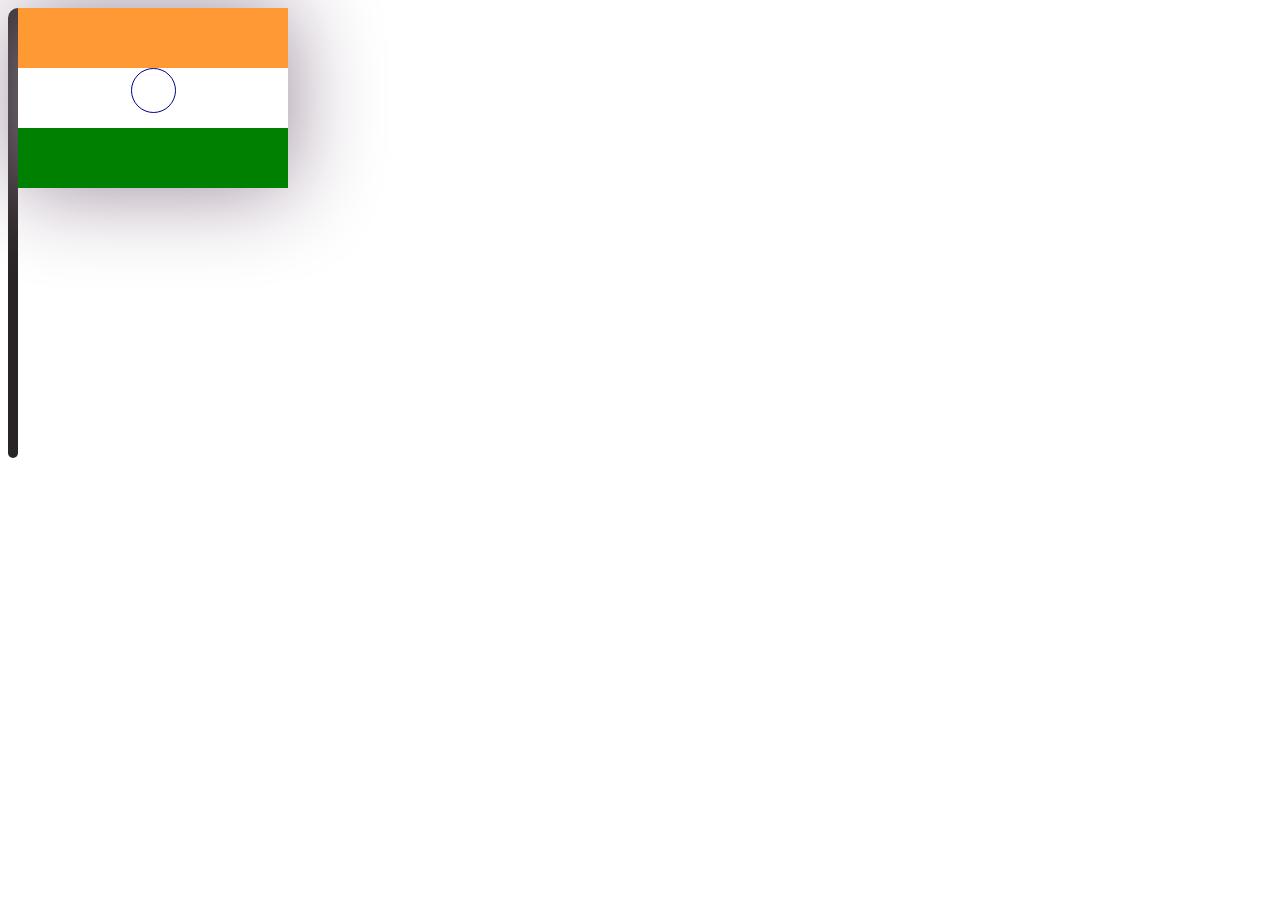
<file: index.html>
<!DOCTYPE html>
<html lang="en">
<head>
    <meta charset="UTF-8">
    <meta http-equiv="X-UA-Compatible" content="IE=edge">
    <meta name="viewport" content="width=device-width, initial-scale=1.0">
    <link rel = "stylesheet" href="style.css">
    <title>Document</title>
</head>
<body>
    <div class = "wrapper">
        <div class = "stick">  </div>
            <div class = "flag">
                <div class = "top"> </div>
                <div class = "middle" >
                    <div class = "wheel" >
                        <span class="line"></span>
                        <span class="line"></span>
                        <span class="line"></span>
                        <span class="line"></span>
                        <span class="line"></span>
                        <span class="line"></span>
                        <span class="line"></span>
                        <span class="line"></span>
                        <span class="line"></span>
                        <span class="line"></span>
                        <span class="line"></span>
                        <span class="line"></span>
                    </div>
                </div>
                <div class = "bottom" > </div>
            </div>
    </div>
</body>
</html>
</file>
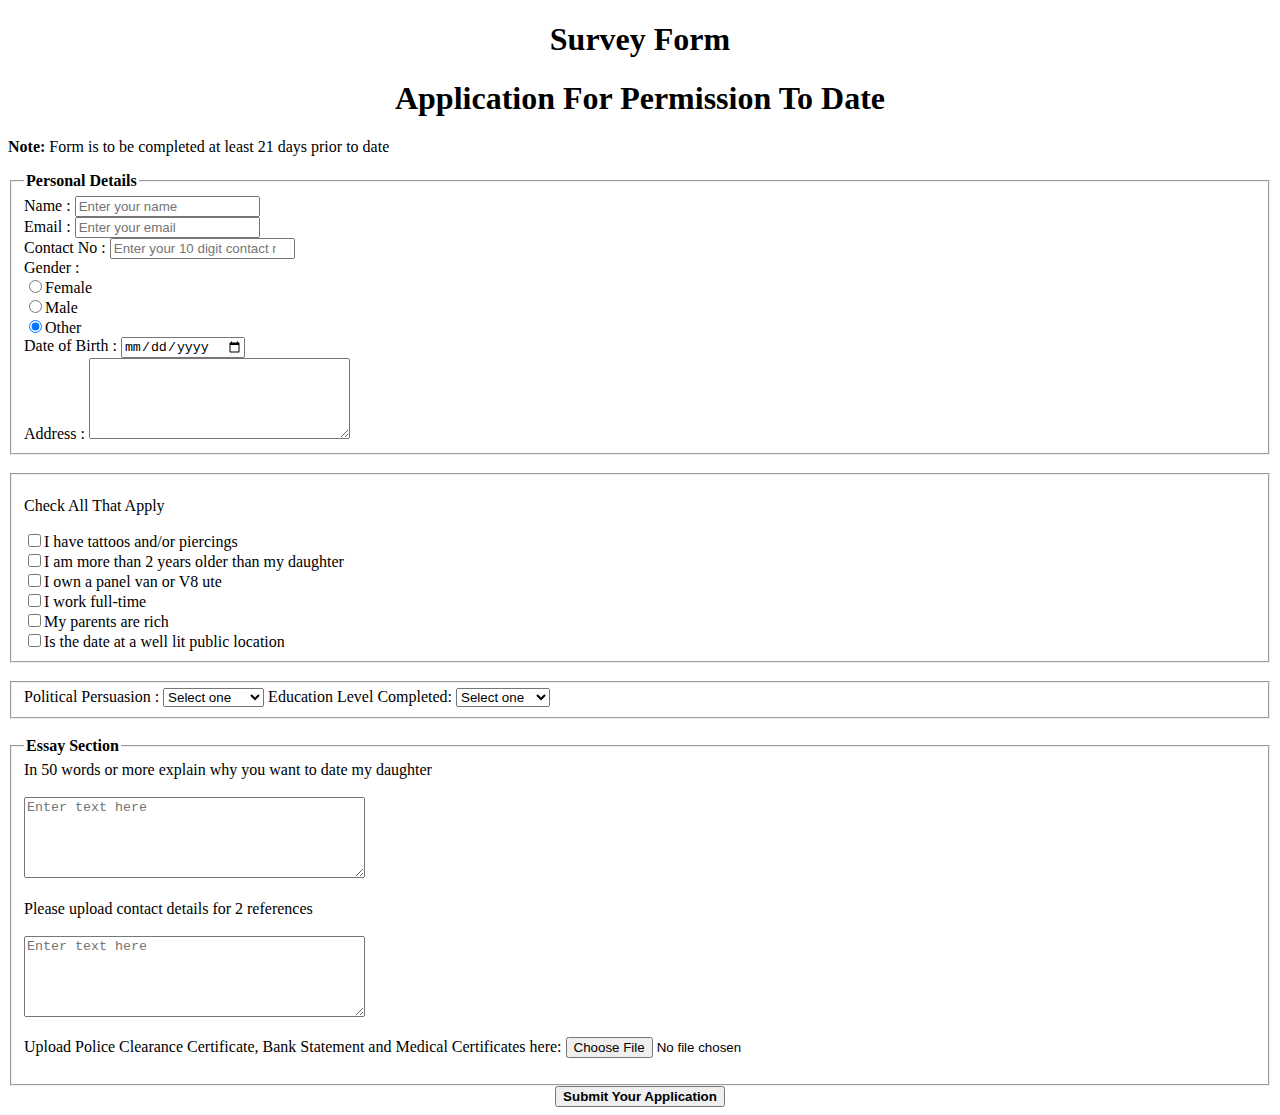
<file: A-survey-form/index.html>
<!DOCTYPE html>
<html lang="en">
  <head>
    <meta charset="UTF-8" />
    <meta http-equiv="X-UA-Compatible" content="IE=edge" />
    <meta name="viewport" content="width=device-width, initial-scale=1.0" />
    <title>A survey form</title>

  </head>
  <body>
    <!-- header section -->
    <header>
      <h1>
        <center>Survey Form</center>
      </h1>
    </header>

    <!-- main section -->
    <main>
      <form class="survey-form">
        <h1 align="center">Application For Permission To Date</h1>
        <p>
          <b>Note:</b> Form is to be completed at least 21 days prior to date
        </p>

        <!-- Personal Details -->
        <fieldset>
          <legend><strong>Personal Details</strong></legend>
          <!-- Name -->

          <div>
            <label id="nameid" for="name">Name : </label>
            <input
              type="text"
              name="name"
              id="name"
              placeholder="Enter your name"
              required
            />
          </div>

          <!-- Email -->
          <div>
            <label id="emailid" for="email">Email : </label>
            <input
              type="email"
              name="email"
              id="email"
              placeholder="Enter your email"
              required
            />
          </div>

          <!-- Contact no -->
          <div>
            <label id="contactid" for="contact">Contact No : </label>
            <input
              type="number"
              name="contact"
              id="contact"
              placeholder="Enter your 10 digit contact no"
              required
            />
          </div>

          <!-- Gender -->
          <div>
            <label for="Gender">Gender : </label> <br />
            <input
              type="radio"
              name="gender"
              value="female"
              checked
            />Female<br />
            <input type="radio" name="gender" value="male" checked />Male<br />
            <input
              type="radio"
              name="gender"
              value="other"
              checked
            />Other<br />
          </div>

          <!-- Date of birth -->
          <div>
            <label id="dobid" for="DOB">Date of Birth : </label>
            <input type="date" id="DOB"> <br>
          </div>
          <!-- Address -->
          <div>

          </div>
            <label for="address">Address : </label>
            <textarea
              name="address"
              id="address"
              placeholder="Enter your address"
              required
              rows="5" cols="30"
            >
            </textarea>
          </div>
        </fieldset>
<br>
        <!-- 2nd field -->
        <fieldset>
          <p>Check All That Apply</p>
          <input type="checkbox" name="tatoo" value="tatoo">I have tattoos and/or piercings<br>
          <input type="checkbox" name="year" value="year">I am more than 2 years older than my daughter<br>
          <input type="checkbox" name="van" value="van">I own a panel van or V8 ute<br>
          <input type="checkbox" name="work" value="fte">I work full-time<br>
          <input type="checkbox" name="parents" value="rich">My parents are rich<br>
          <input type="checkbox" name="date" value="location">Is the date at a well lit public location<br>
        </fieldset>
        <br>

        <!-- 3rd field -->
        <fieldset>
          <!-- Politics -->
          <label for="politics">Political Persuasion : </label>
          <select id="dropdown1">
            <option value="Select">Select one</option>
            <option value="LeftWing">Left Wing</option>
            <option value="RightWing">Right Wing</option>
            <option value="Conservation">Conservation</option>
            <option value="Nazi">Nazi</option>
            </select>

          <!-- Education Level Completed: -->
          <label for="Education">Education Level Completed:</label>
          <select id="dropdown2">
            <option value="Select">Select one</option>
            <option value="University">University</option>
            <option value="College">College</option>
            <option value="HighSchool">High School</option>
            <option value="None">None</option>
          </select>
        </fieldset>

        <br>
        <!-- Essay Section -->
        <fieldset>
          <legend><strong>Essay Section</strong></legend>
            <div>
              <label for="essay">In 50 words or more explain why you want to date my daughter  </label> <br>
              <br>
              <textarea name="essay" id="essay" rows="5" cols="40" placeholder="Enter text here"></textarea>
            </div>
            <br>
            <div>
              <label for="contactDetails" >Please upload contact details for 2 references</label><br><br>
              <textarea name="contactDetails" id="contactDetails" rows="5" cols="40" placeholder="Enter text here"></textarea>
            </div>

            <!-- Attach files -->
            <p>Upload Police Clearance Certificate, Bank Statement and Medical Certificates here: 
              <label for="myfile"></label>
              <input type="file" id="myfile" name="myfile">
          </p>
          </fieldset>

        <!-- Submit button -->
        <div id="submitButton" align="center">
          <button type="submit" value="Submit"><strong>Submit Your Application</strong></button>
        </div>
      </form>
    </main>
  </body>
</html>
</file>
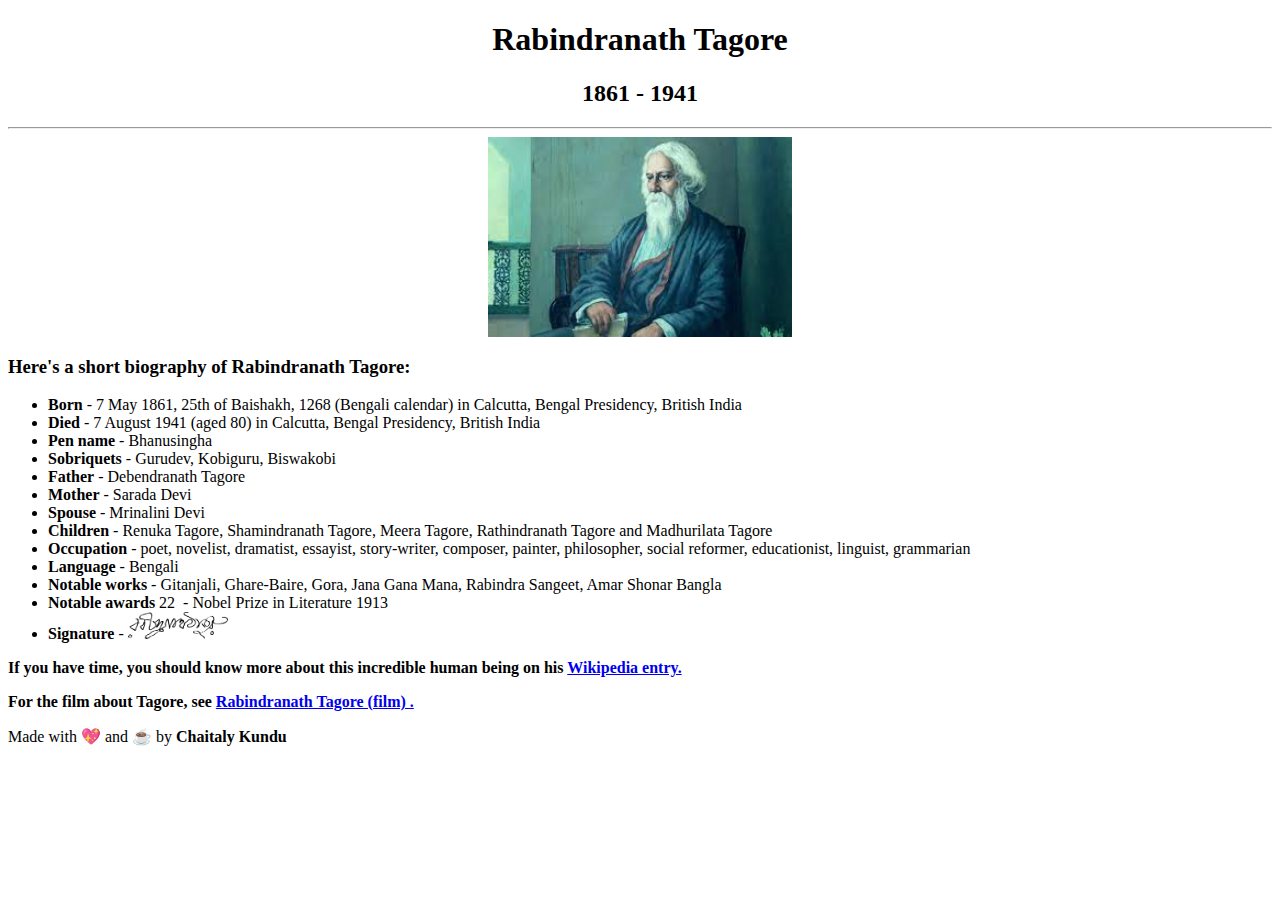
<file: A-tribute-to-Rabindranath-Tagore/index.html>
<!DOCTYPE html>
<html lang="en">
  <head>
    <meta charset="UTF-8" />
    <meta http-equiv="X-UA-Compatible" content="IE=edge" />
    <meta name="viewport" content="width=device-width, initial-scale=1.0" />
    <title>A tribute to Rabindranath Tagore</title>
    <style>
      .im {
        display: block;
        margin-left: auto;
        margin-right: auto;
      }
    </style>
  </head>
  <body>
    <h1 align="center">Rabindranath Tagore</h1>
    <h2 align="center">1861 - 1941</h2>
    <hr />
    <img
      src="image\RabindranathThakur.jpg"
      alt="Rabindranath Tagore"
      height="200px"
      class="im"
    />

    <h3>Here's a short biography of Rabindranath Tagore:</h3>

    <ul>
      <li>
        <strong>Born</strong> - 7 May 1861, 25th of Baishakh, 1268 (Bengali
        calendar) in Calcutta, Bengal Presidency, British India
      </li>
      <li>
        <strong>Died</strong> - 7 August 1941 (aged 80) in Calcutta, Bengal
        Presidency, British India
      </li>
      <li><strong>Pen name</strong> - Bhanusingha</li>
      <li><strong>Sobriquets</strong> - Gurudev, Kobiguru, Biswakobi</li>

      <!-- Family -->
      <li><strong>Father</strong> - Debendranath Tagore</li>
      <li><strong>Mother</strong> - Sarada Devi</li>
      <li><strong>Spouse</strong> - Mrinalini Devi</li>
      <li>
        <strong>Children</strong> - Renuka Tagore, Shamindranath Tagore, Meera
        Tagore, Rathindranath Tagore and Madhurilata Tagore
      </li>

      <!-- Occupation -->
      <li>
        <strong>Occupation</strong> - poet, novelist, dramatist, essayist,
        story-writer, composer, painter, philosopher, social reformer,
        educationist, linguist, grammarian
      </li>

      <li><strong>Language</strong> - Bengali</li>
      <li>
        <strong>Notable works</strong> - Gitanjali, Ghare-Baire, Gora, Jana Gana
        Mana, Rabindra Sangeet, Amar Shonar Bangla
      </li>
      <li>
        <strong>Notable awards</strong> 22&nbsp; - Nobel Prize in Literature
        1913
      </li>
      <li>
        <strong>Signature</strong> -
        <img src="image/Signature.png" alt="Sign" width="100px" />
      </li>
    </ul>

    <p>
      <b>
        If you have time, you should know more about this incredible human being
        on his
        <a href="https://en.wikipedia.org/wiki/Rabindranath_Tagore">
          Wikipedia entry.
        </a>
      </b>
    </p>
    <p>
      <b>
        For the film about Tagore, see
        <a href="https://en.wikipedia.org/wiki/Rabindranath_Tagore_(film)">
          Rabindranath Tagore (film) .
        </a>
      </b>
    </p>
    <p>Made with &#128150; and &#9749; by <b>Chaitaly Kundu</b></p>
  </body>
</html>
</file>
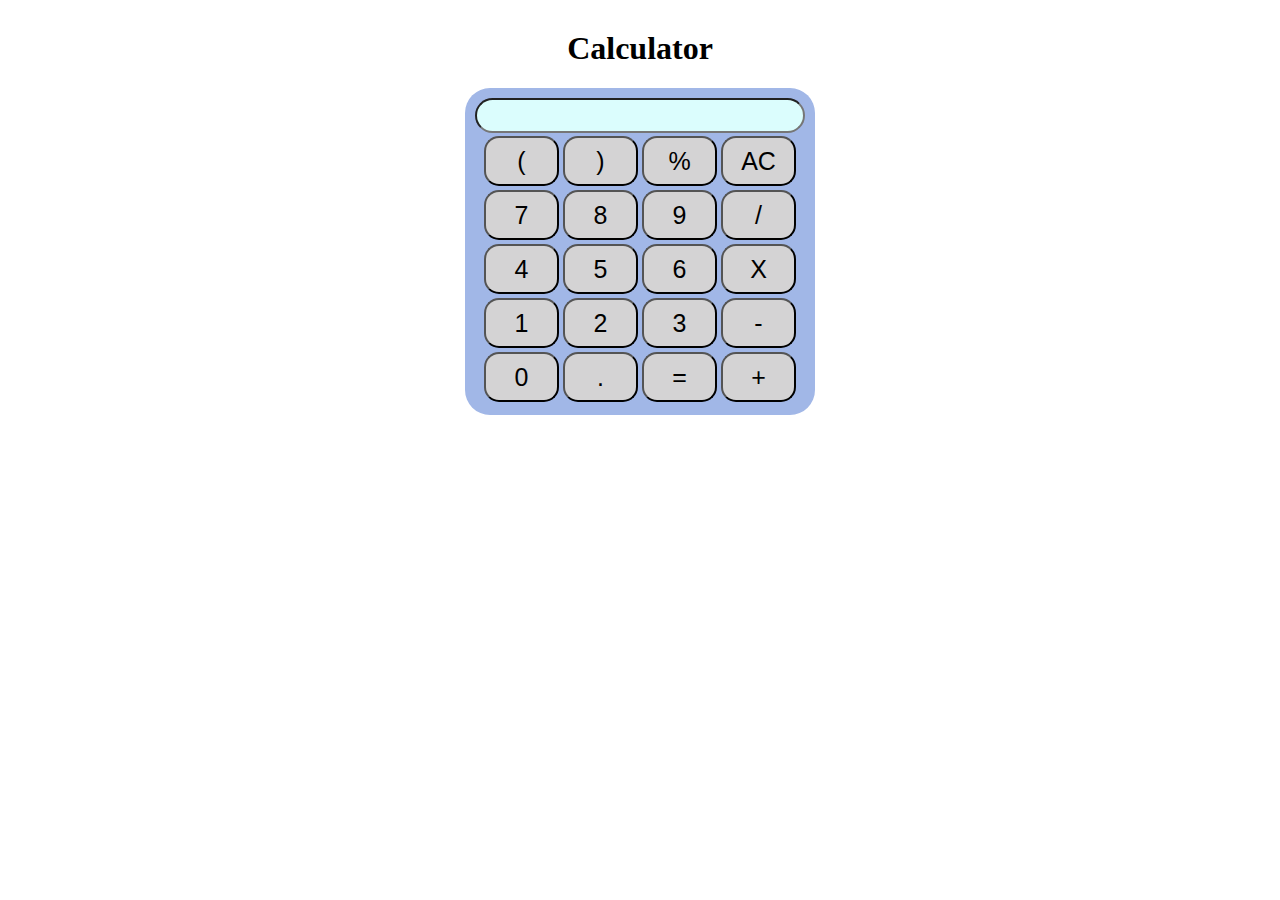
<file: Calculator/index.html>
<!DOCTYPE html>
<html lang="en">
<head>
    <meta charset="UTF-8">
    <meta http-equiv="X-UA-Compatible" content="IE=edge">
    <meta name="viewport" content="width=device-width, initial-scale=1.0">
    <link rel = "stylesheet" href = "style.css">
    <title>Calculator</title>
</head>
<body>
    <div class="container">
        <h1> Calculator</h1>

        <div class = "calculator">
                                <!-- Display Screen -->
            <input type="text" name="screen" id="screen">


                                    <!-- Buttons -->
            <table>
                <tr>
                    <td><button>(</button></td>
                    <td><button>)</button></td>
                    <td><button>%</button></td>
                    <td><button>AC</button></td>
                </tr>

                <tr>
                    <td><button>7</button></td>
                    <td><button>8</button></td>
                    <td><button>9</button></td>
                    <td><button>/</button></td>
                </tr>

                <tr>
                    <td><button>4</button></td>
                    <td><button>5</button></td>
                    <td><button>6</button></td>
                    <td><button>X</button></td>
                </tr>

                <tr>
                    <td><button>1</button></td>
                    <td><button>2</button></td>
                    <td><button>3</button></td>
                    <td><button>-</button></td>
                </tr>

                <tr>
                    <td><button>0</button></td>
                    <td><button>.</button></td>
                    <td><button>=</button></td>
                    <td><button>+</button></td>
                </tr>
            </table>
        </div>
    </div>
</body>

<script src = "index.js"></script>

</html>
</file>
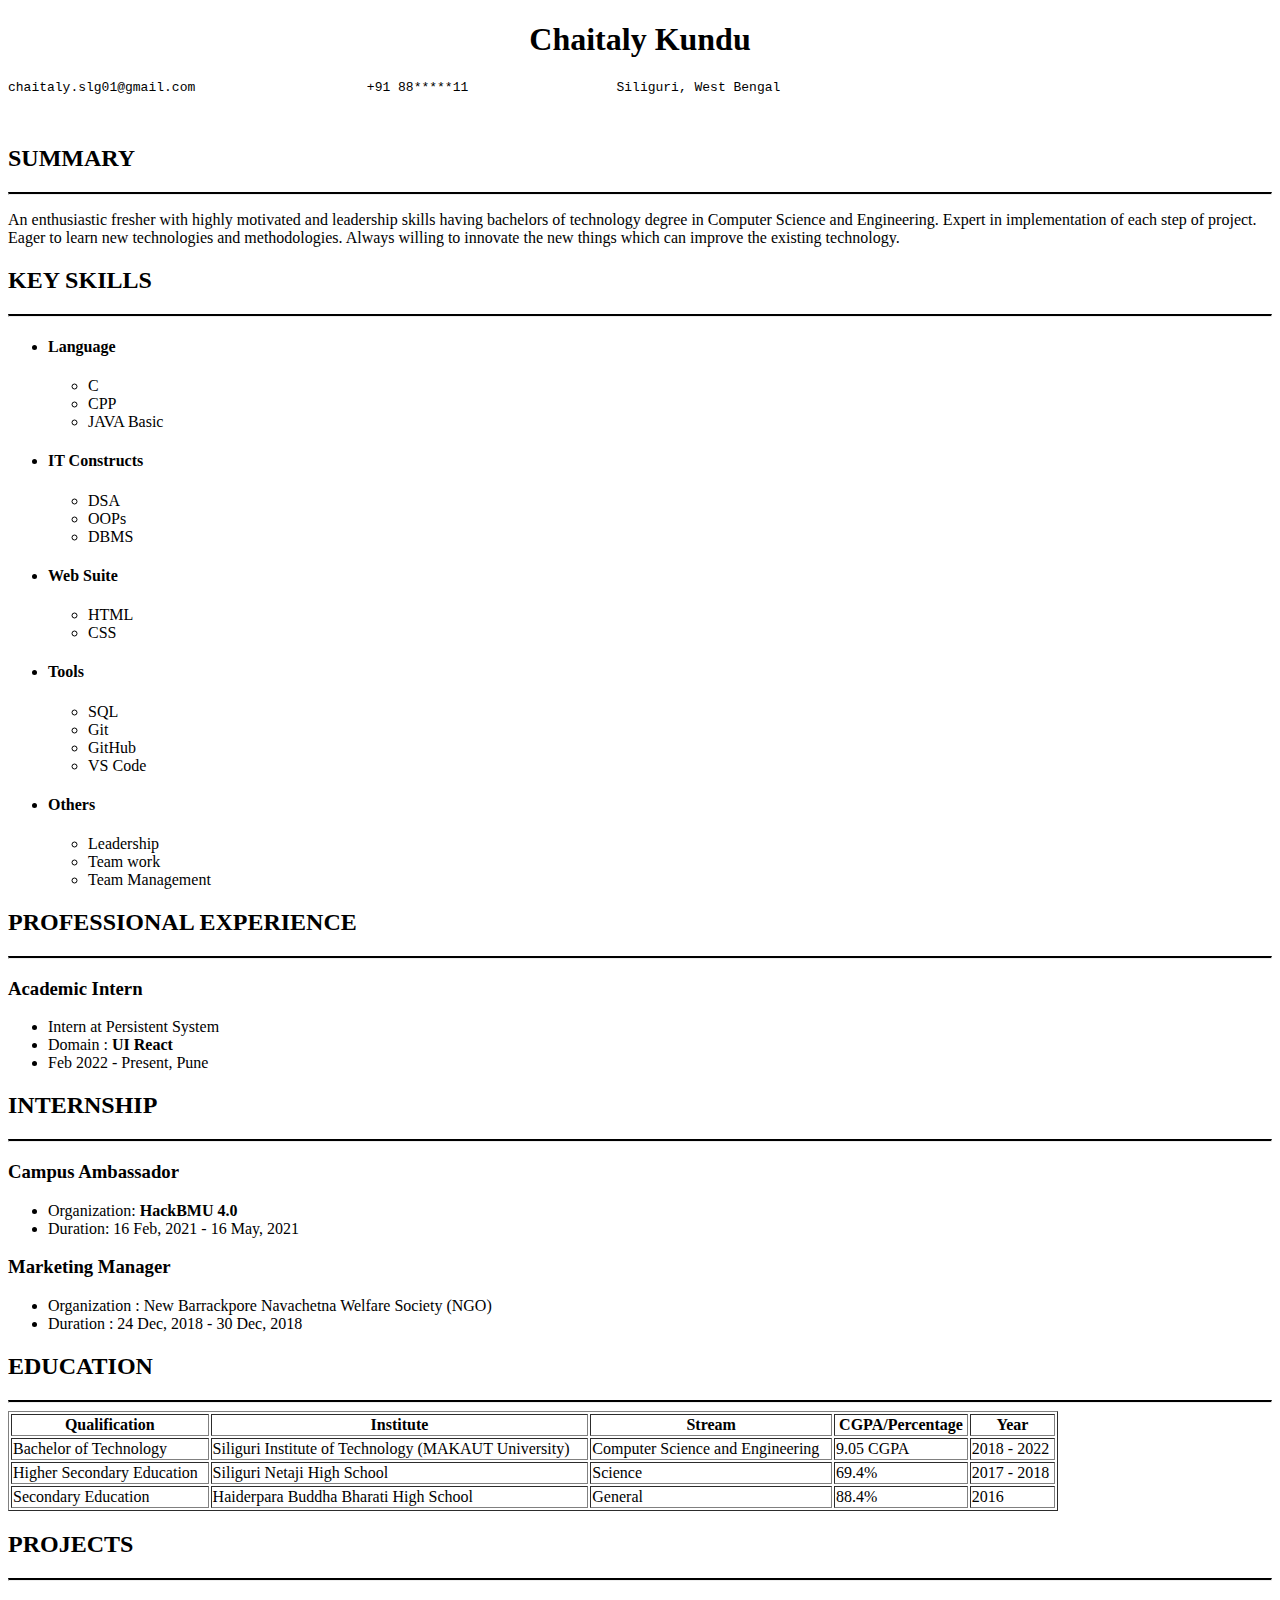
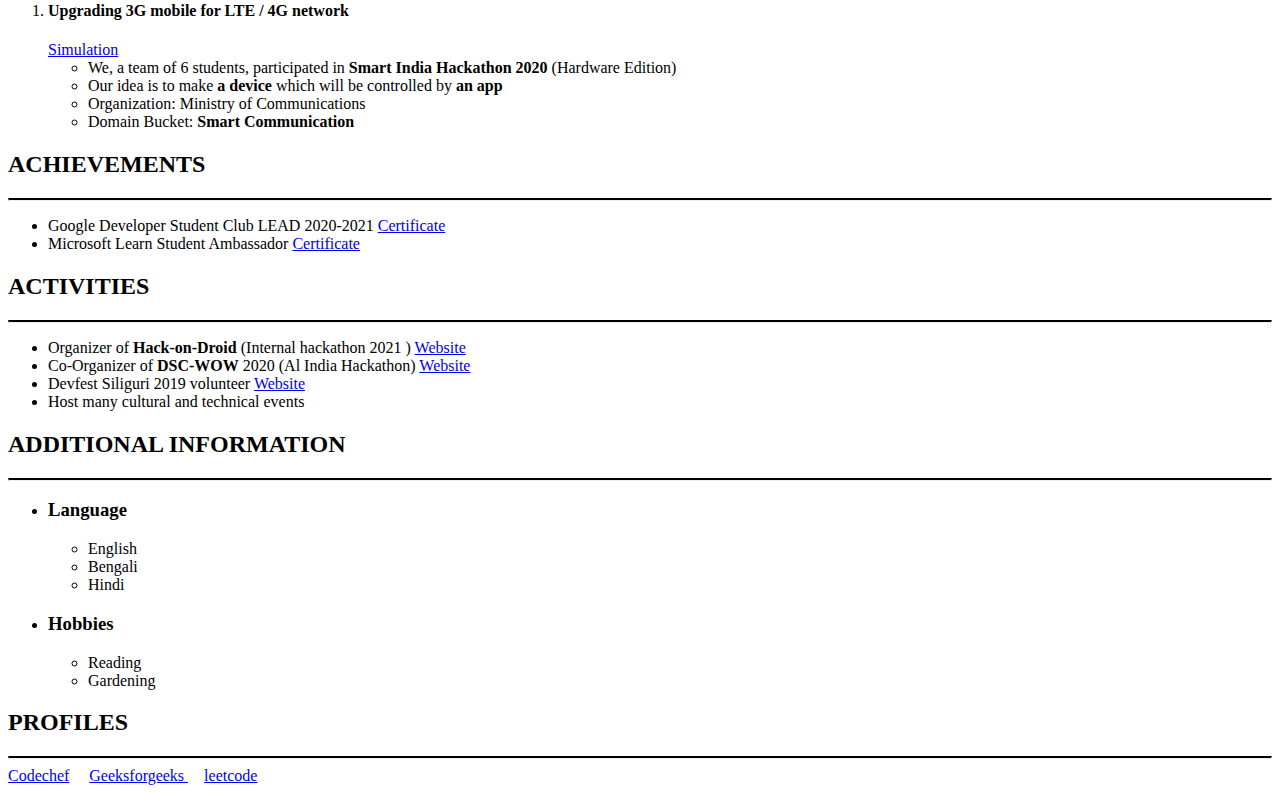
<file: One-Column-Resume/index.html>
<!DOCTYPE html>
<html lang="en">
  <head>
    <meta charset="UTF-8" />
    <meta http-equiv="X-UA-Compatible" content="IE=edge" />
    <title>One column resume</title>
    <style>
      hr {
        border-top: 2px solid black;
      }
    </style>
  </head>
  <body>
    <!-- Name and heading -->
    <h1><center>Chaitaly Kundu</center></h1>

    <pre>
chaitaly.slg01@gmail.com                      +91 88*****11                   Siliguri, West Bengal

    </pre>

    <!-- Summary section -->
    <h2>SUMMARY</h2>
    <hr />
    <p>
      An enthusiastic fresher with highly motivated and leadership skills having
      bachelors of technology degree in Computer Science and Engineering. Expert
      in implementation of each step of project. Eager to learn new technologies
      and methodologies. Always willing to innovate the new things which can
      improve the existing technology.
    </p>

    <!-- Skills section -->
    <h2>KEY SKILLS</h2>
    <hr />
    <ul>
      <li><h4>Language</h4></li>
      <ul>
        <li>C</li>
        <li>CPP</li>
        <li>JAVA Basic</li>
      </ul>
      <li><h4>IT Constructs</h4></li>
      <ul>
        <li>DSA</li>
        <li>OOPs</li>
        <li>DBMS</li>
      </ul>
      <li><h4>Web Suite</h4></li>
      <ul>
        <li>HTML</li>
        <li>CSS</li>
      </ul>

      <li><h4>Tools</h4></li>
      <ul>
        <li>SQL</li>
        <li>Git</li>
        <li>GitHub</li>
        <li>VS Code</li>
      </ul>
      <li><h4>Others</h4></li>
      <ul>
        <li>Leadership</li>
        <li>Team work</li>
        <li>Team Management</li>
      </ul>
    </ul>

    <!-- Experience section -->
    <h2>PROFESSIONAL EXPERIENCE</h2>
    <hr />
    <h3>Academic Intern</h3>
    <ul>
      <li>Intern at Persistent System</li>
      <li>Domain : <b>UI React</b></li>
      <li>Feb 2022 - Present, Pune</li>
    </ul>

    <!-- Internship section -->
    <h2>INTERNSHIP</h2>
    <hr />
    <h3>Campus Ambassador</h3>
    <ul>
      <li>Organization: <b>HackBMU 4.0</b></li>
      <li>Duration: 16 Feb, 2021 - 16 May, 2021</li>
    </ul>

    <h3>Marketing Manager</h3>
    <ul>
      <li>Organization : New Barrackpore Navachetna Welfare Society (NGO)</li>
      <li>Duration : 24 Dec, 2018 - 30 Dec, 2018</li>
    </ul>

    <!-- Education Section -->
    <h2>EDUCATION</h2>
    <hr />
    <table width="1050px" border="1">
      <tr>
        <th>Qualification</th>
        <th>Institute</th>
        <th>Stream</th>
        <th>CGPA/Percentage</th>
        <th>Year</th>
      </tr>

      <tr>
        <td>Bachelor of Technology</td>
        <td>Siliguri Institute of Technology (MAKAUT University)</td>
        <td>Computer Science and Engineering</td>
        <td>9.05 CGPA</td>
        <td>2018 - 2022</td>
      </tr>

      <tr>
        <td>Higher Secondary Education</td>
        <td>Siliguri Netaji High School</td>
        <td>Science</td>
        <td>69.4%</td>
        <td>2017 - 2018</td>
      </tr>
      <tr>
        <td>Secondary Education</td>
        <td>Haiderpara Buddha Bharati High School</td>
        <td>General</td>
        <td>88.4%</td>
        <td>2016</td>
      </tr>
    </table>

    <!-- Project -->
    <h2>PROJECTS</h2>
    <hr />
    <ol>
      <!-- Project 1 -->
      <li>
        <h4>Upgrading 3G mobile for LTE / 4G network</h4>
        <a href="https://youtu.be/5O0QN_ycdL4"> Simulation </a>
      </li>

      <ul>
        <li>
          We, a team of 6 students, participated in
          <b>Smart India Hackathon 2020</b> (Hardware Edition)
        </li>
        <li>
          Our idea is to make <b>a device</b> which will be controlled by
          <b>an app</b>
        </li>
        <li>Organization: Ministry of Communications</li>
        <li>Domain Bucket: <b>Smart Communication</b></li>
      </ul>
    </ol>
    
    <!-- Achievements -->
    <h2>ACHIEVEMENTS</h2>
    <hr />
    <ul>
      <li>
        Google Developer Student Club LEAD 2020-2021
        <a
          href="https://drive.google.com/file/d/1EJ9i2dw1gk4jLEeCKlLUHf_OMK4oQKhL/view?usp=sharing"
          >Certificate</a
        >
      </li>
      <li>
        Microsoft Learn Student Ambassador
        <a
          href="https://drive.google.com/file/d/1HoFO4HymxttofqAku6MuF3VUrNPkbrtR/view?usp=sharing"
          >Certificate</a
        >
      </li>
    </ul>

    <!-- Activities -->
    <h2>ACTIVITIES</h2>
    <hr />
    <ul>
      <li>
        Organizer of <b>Hack-on-Droid</b> (Internal hackathon 2021 )
        <a href="https://dscwebsite2020.web.app/">Website</a>
      </li>
      <li>
        Co-Organizer of <b>DSC-WOW</b> 2020 (Al India Hackathon)
        <a href="https://linktr.ee/dscwow">Website</a>
      </li>
      <li>
        Devfest Siliguri 2019 volunteer
        <a href="http://devfest.gdgsiliguri.org/">Website</a>
      </li>

      <li>Host many cultural and technical events</li>
    </ul>

    <!-- Additional Information -->
    <h2>ADDITIONAL INFORMATION</h2>
    <hr />
    <ul>
      <!-- Language -->
      <li><h3>Language</h3></li>
      <ul>
        <li>English</li>
        <li>Bengali</li>
        <li>Hindi</li>
      </ul>
      <!-- Hobbies -->
      <li><h3>Hobbies</h3></li>
      <ul>
        <li>Reading</li>
        <li>Gardening</li>
      </ul>
    </ul>

    <!-- Profiles -->
    <h2>PROFILES</h2>
    <hr />
    <a href="https://www.codechef.com/users/chaitaly123">Codechef</a>
    &nbsp;&nbsp;&nbsp;
    <a href="https://auth.geeksforgeeks.org/user/chaitalykundu/profile">
      Geeksforgeeks
    </a>
    &nbsp;&nbsp;&nbsp;
    <a href="https://leetcode.com/user0342F/">leetcode</a>
  </body>
</html>
</file>
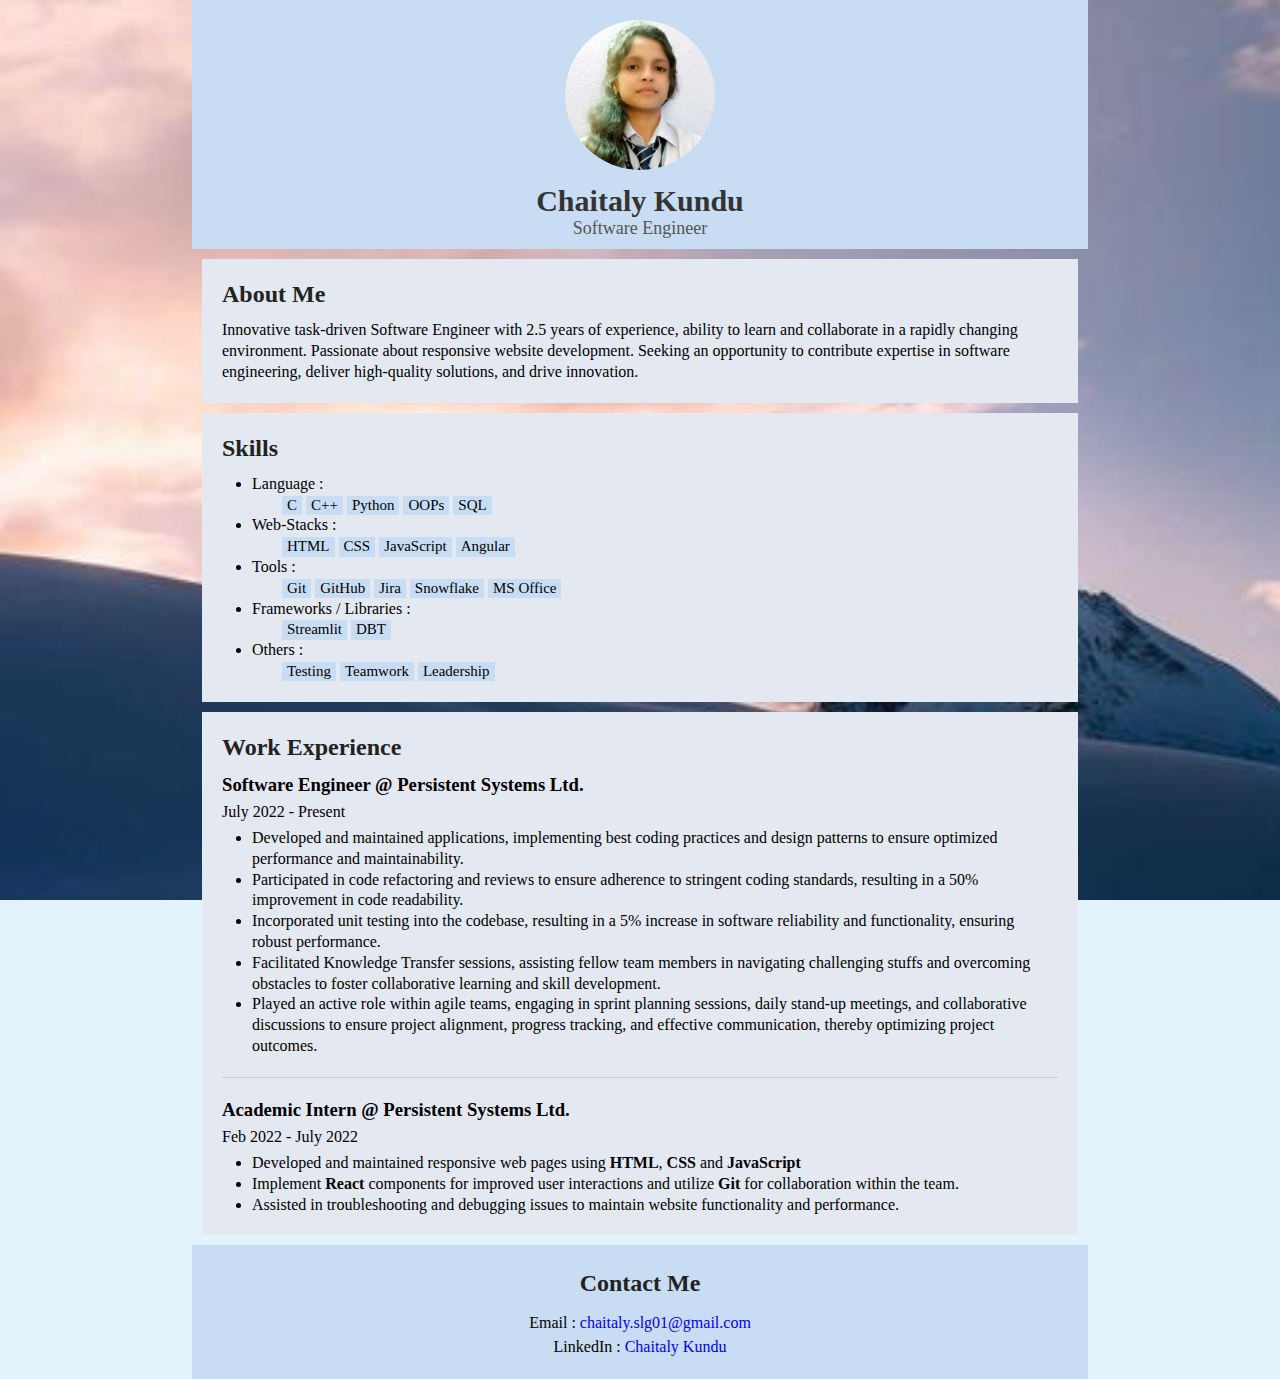
<file: Personal-bio-page/index.html>
<!DOCTYPE html>
<html lang="en">

<head>
    <meta charset="UTF-8">
    <meta name="viewport" content="width=device-width, initial-scale=1.0">
    <title>Portfolio</title>

    <link href="style.css" rel="stylesheet">
</head>

<body>
    <header>
        <img class="image" src="./assets/my-photo.jpeg" alt="my-photo">
        <h1>Chaitaly Kundu</h1>
        <p>Software Engineer</p>
    </header>

    <main>
        <section class="about">
            <h2>About Me</h2>
            <p>Innovative task-driven Software Engineer with 2.5 years of experience, ability to learn and collaborate in
                a
                rapidly changing environment. Passionate about responsive website development. Seeking an opportunity to
                contribute expertise in software engineering, deliver high-quality solutions, and drive innovation.</p>
        </section>

        <section class="skill">

            <h2>Skills</h2>
            <ul>
                <li>Language :
                    <ol>
                        <li>C</li>
                        <li>C++</li>
                        <li>Python</li>
                        <li>OOPs</li>
                        <li>SQL</li>
                    </ol>
                </li>
                <li>Web-Stacks :
                    <ol>
                        <li>HTML</li>
                        <li>CSS</li>
                        <li>JavaScript</li>
                        <li>Angular</li>
                    </ol>
                </li>
                <li>Tools :
                    <ol>
                        <li>Git</li>
                        <li>GitHub</li>
                        <li>Jira</li>
                        <li>Snowflake</li>
                        <li>MS Office</li>
                    </ol>
                </li>
                <li>Frameworks / Libraries :
                    <ol>
                        <li>Streamlit</li>
                        <li>DBT</li>
                    </ol>
                </li>
                <li>Others :
                    <ol>
                        <li>Testing</li>
                        <li>Teamwork</li>
                        <li>Leadership</li>
                    </ol>
                </li>
            </ul>
        </section>

        <section class="work-experience">
            <h2>Work Experience</h2>
            <article class="work1">
                <h3>Software Engineer @ Persistent Systems Ltd.</h3>
                <p>July 2022 - Present</p>
                <ul>
                    <li>Developed and maintained applications, implementing best coding practices and design patterns to
                        ensure optimized performance and maintainability.</li>
                    <li>Participated in code refactoring and reviews to ensure adherence to stringent coding standards,
                        resulting in a 50% improvement in code readability.</li>
                    <li>Incorporated unit testing into the codebase, resulting in a 5% increase in software reliability
                        and
                        functionality, ensuring robust performance.</li>
                    <li>Facilitated Knowledge Transfer sessions, assisting fellow team members in navigating challenging
                        stuffs and overcoming obstacles to foster collaborative learning and skill development.</li>
                    <li>Played an active role within agile teams, engaging in sprint planning sessions, daily stand-up
                        meetings, and collaborative discussions to ensure project alignment, progress tracking, and
                        effective communication, thereby optimizing project outcomes.</li>
                </ul>
            </article>

            <article class="work2">
                <h3>Academic Intern @ Persistent Systems Ltd.</h3>
                <p>Feb 2022 - July 2022</p>
                <ul>
                    <li>Developed and maintained responsive web pages using <strong>HTML</strong>, <strong>CSS</strong> and <strong>JavaScript</strong></li>

                    <li>Implement <strong>React</strong> components for improved user interactions and utilize <strong>Git</strong> for collaboration
                        within
                        the team.</li>
                    <li>Assisted in troubleshooting and debugging issues to maintain website functionality and
                        performance.
                    </li>
                </ul>
            </article>
        </section>
    </main>

    <footer>
        <h2>Contact Me</h2>
        <p>Email : <a href="mailto:chaitaly.slg01@gmail.com">chaitaly.slg01@gmail.com</a></p>
        <p>LinkedIn : <a href="https://www.linkedin.com/in/chaitalykundu">Chaitaly Kundu</a></p>
    </footer>
</body>

</html>
</file>
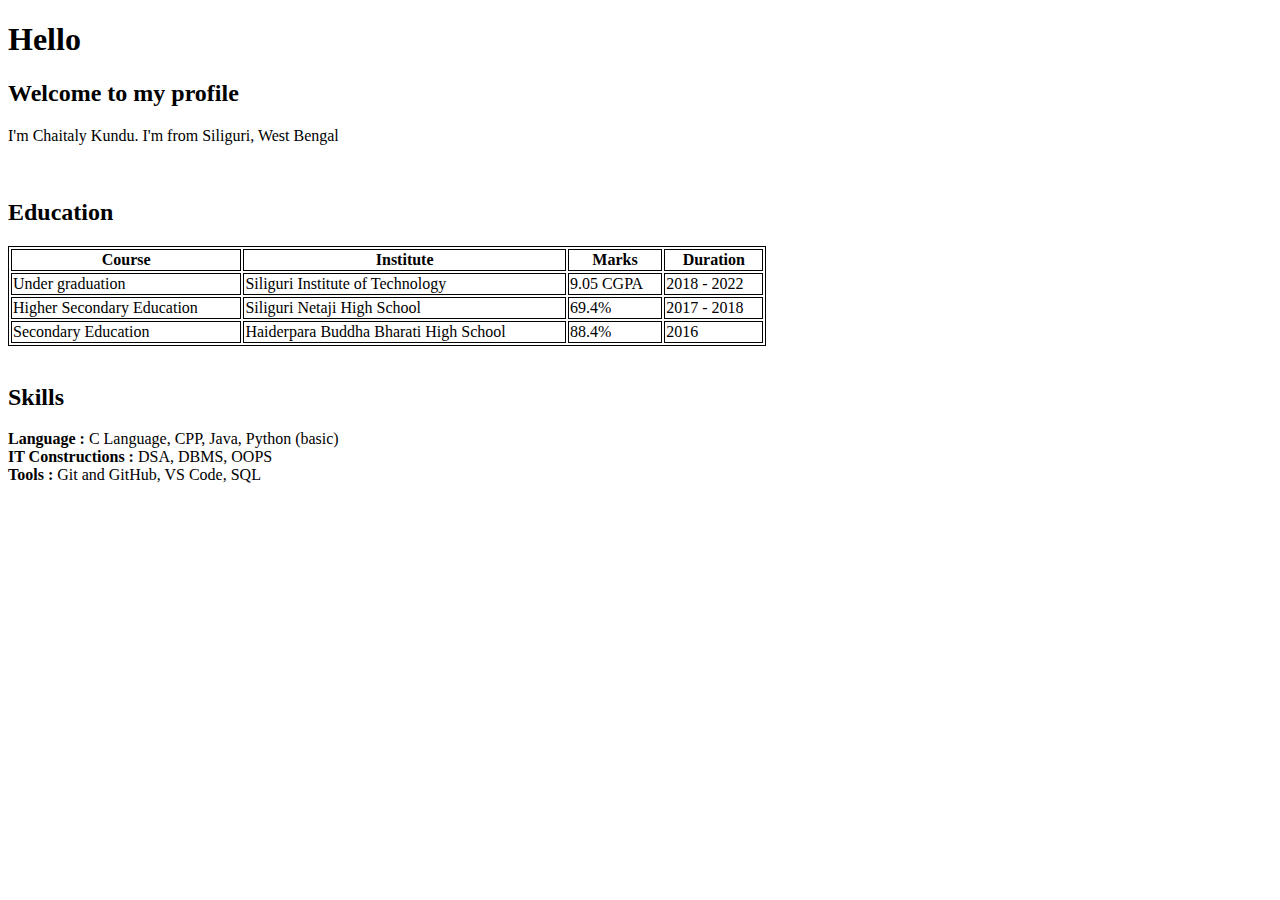
<file: Portfolio/index.html>
<!DOCTYPE html>
<html lang="en">
<head>
    <meta charset="UTF-8">
    <meta http-equiv="X-UA-Compatible" content="IE=edge">
    <meta name="viewport" content="width=device-width, initial-scale=1.0">
    <title>Portfolio</title>
</head>
<body>
    <h1>Hello</h1>
    <h2>Welcome to my profile</h2>
    <p>I'm Chaitaly Kundu. I'm from Siliguri, West Bengal</p>
    <br>


<!-- Education section -->
    <h2>Education</h2>
    <style>
        table, th, td {
          border: 0.1px solid black;
        }
    </style>
    <table style = "width:60%">
        <tr>
            <th>Course </th>
            <th>Institute</th>
            <th>Marks</th>
            <th>Duration</th>
        </tr>
        <tr>
            <td>Under graduation</td>
            <td>Siliguri Institute of Technology</td>
            <td>9.05 CGPA</td>
            <td>2018 - 2022 </td>
        </tr>

        <tr>
            <td>Higher Secondary Education</td>
            <td>Siliguri Netaji High School</td>
            <td>69.4%</td>
            <td>2017 - 2018</td>
            </tr>
        <tr>
            <td>Secondary Education</td>
            <td>Haiderpara Buddha Bharati High School</td>
            <td>88.4%</td>
            <td>2016 </td>
        </tr>
    </table> <br>

<!-- Skill Section -->
<h2>Skills</h2>
<li>
    <b> Language : </b>  C Language, CPP, Java, Python (basic) <br>
</li>
<li>
    <b> IT Constructions : </b>  DSA, DBMS, OOPS  <br>
</li>
<li>
    <b> Tools : </b>  Git and GitHub, VS Code, SQL  <br>
</li>  <br>



</body>
</html>
</file>
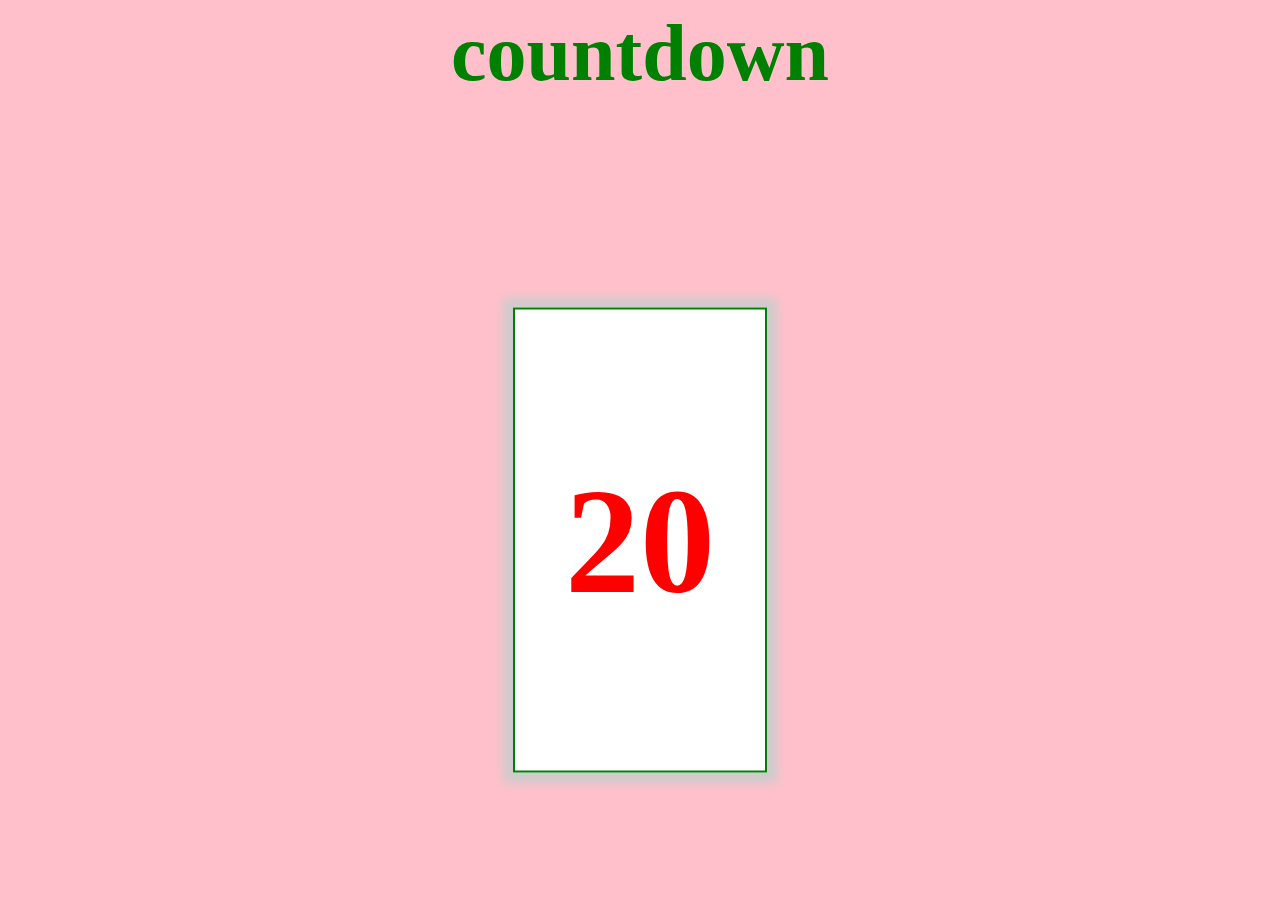
<file: timer/countdown_timer.html>
<html>
	<head>
		<title> Countdown Timer </title>
		<link rel="stylesheet" type="text/css" href="countdown_timer.css" />
	</head>
	<body>
		<h1> countdown </h1>
		<div class="container">
			<h2 id="count"> 20 </h2>
		</div>
		<!-- javascript part -->
		<script type="text/javascript">
			var counter = 20;
			
			setInterval( function(){
				counter--;
				
				if(counter >=0){
					id = document.getElementById("count");
					id.innerHTML = counter;
				}
				if(counter ===0){
					id.innerHTML = "complete";
				}
			},1000);
		</script>
	</body>
</html>
</file>
<file: style.css>
.wrapper
{
    display : flex; /* set the length of flexible items */
}

.stick {
    height: 450px;
    width: 10px;
    background-color: rgb(41, 37, 37);
    border-top-left-radius: 10px;
    border-bottom-left-radius: 5px;
    border-bottom-right-radius: 5px;
}

.flag {
    height: 180px;
    width: 270px;
    box-shadow:  0px 0px 90px 1px #989;
    background: transparent;
    position: relative; /* normal position */
}

.top {
    height: 60px;
    background-color: #ff9933;
}

.middle {
    height: 60px;
    background-color: white;
}

.bottom {
    height: 60px;
    background-color: green;
}

.wheel {
    height: 43px;
    width: 43px;
    border: 1px solid darkblue;
    border-radius: 45px;
    position: relative;
    margin: 0 auto;
}
</file>
<file: Calculator/style.css>
.container{
    text-align: center;  /* heading will be in centre */
    margin : 30px;
}

table{
    margin : auto;      /* table will be in centre */

}

input{
    font-size: 25px;
    background-color: rgb(219, 253, 253);
    border-radius: 21px;    /* help in shaping curved */

}

button{
    height : 50px;
    width: 75px;
    font-size : 25px;
    background-color: rgb(212, 211, 212);
    border-radius: 15px;   /* help in shaping curved */
}

.calculator{
    display : inline-block;
    background-color: rgb(161, 183, 231);
    border: 60px;
    padding: 10px;
    border-radius: 25px;
}
</file>
<file: Personal-bio-page/style.css>
* {
  margin: 0;
  padding: 0;
}

body {
  background-image: url(./assets/background-photo.jpg);
  background-repeat: no-repeat;
  background-attachment: fixed;
  background-size: cover;
  background-color: #e2f3fc; 
  width: 70%;
  margin:auto;
}

/* header section */

header {
  width: 100%;
  background-color: #c8ddf3;
  text-align: center;
  padding: 10px 0;  
}

header .image {
  height: 150px;
  width: 150px;
  border-radius: 50%;
  margin: 10px;
}

header h1 {
  font-size: 30px;
  color: #333333;
}

header p {
  font-size: 18px;
  color: #555555;
}

/* common sections */

.about,
.skill,
.work-experience {
  padding: 20px;
  background-color: #e3e8f1;
  margin: 10px;
  line-height: 1.3;
}

h2 {
  color: #222;
  margin-bottom: 10px;
}

ol li {
  list-style-type: none;
  display: inline-block;
  padding: 0 5px;
  font-size: 15px;
  background-color: #c8ddf3;
}

ol,
ul {
  margin-left: 30px;
}

/* work experience section */


.work-experience .work1 {
  border-bottom: 1px solid #ccc;
  padding-bottom: 20px;
  margin-bottom: 20px;
}

.work-experience h3,
.work-experience p {
  margin: 5px 0;
}

/* footer section */

footer {
  background-color: #c8ddf3;
  text-align: center;
  padding: 20px;
  bottom: 0px;
  line-height: 1.5;
}


footer a {
  text-decoration: none;
}

footer a:hover {
  text-decoration: underline;
}
</file>
<file: timer/countdown_timer.css>
body{
	background:pink;
}

h1 {
	text-align:center;
	font-size: 80px;
	color:green;
}

h2 {
	font-family: sevenSegment;
	font-size: 150px;
	color: red;
}
	
.Container {
	position: absolute;
	top:60%;
	left:50%;
	transform : translate(-50%,-50%);
	text-align: center;
	background-color: white;
	border: 2px solid green;
	padding: 20px 50px;
	box-shadow: 0 0 10px 10px #ccc;
}
</file>
